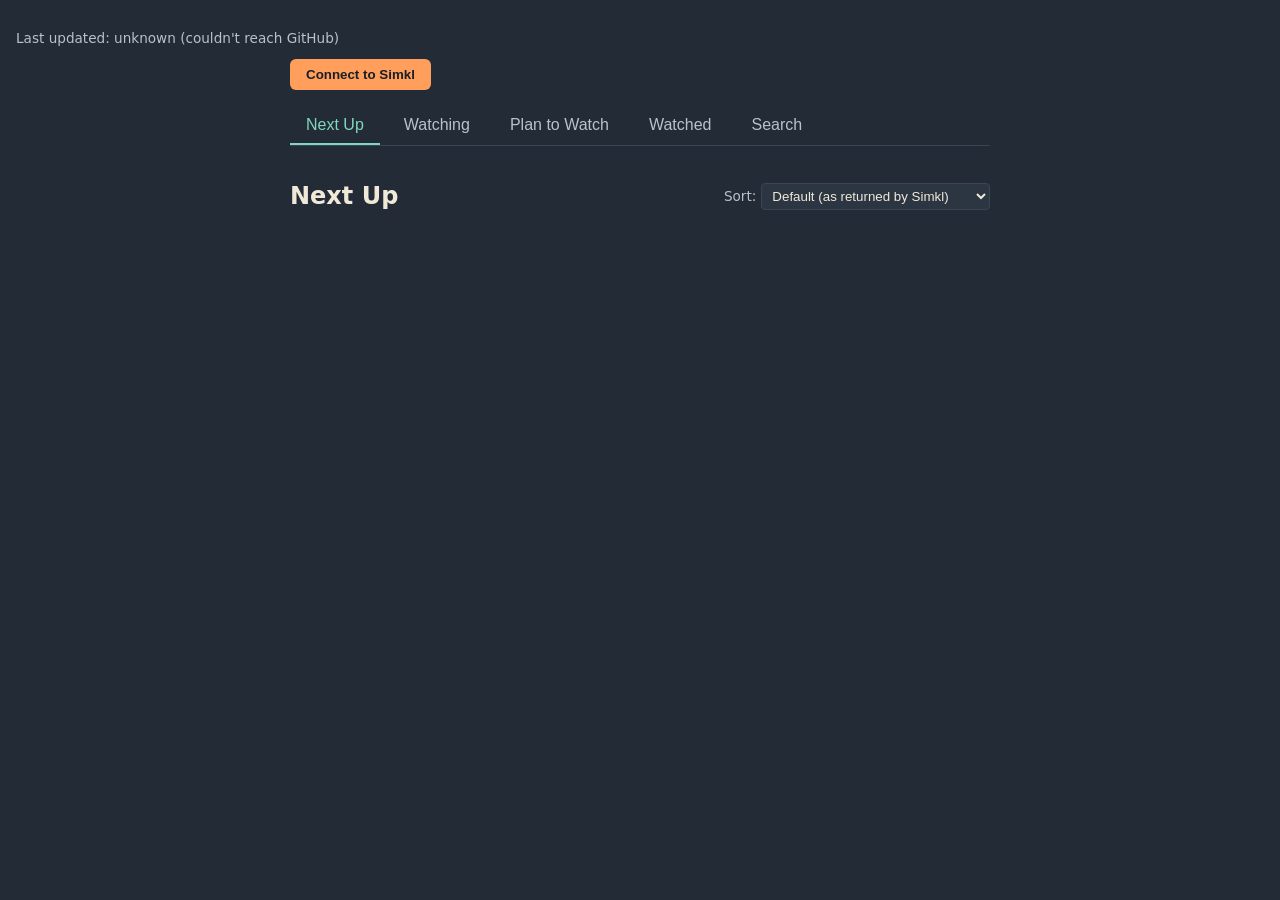
<file: docs/index.html>
<!DOCTYPE html>
<html>
<head>
  <meta charset="UTF-8">
  <meta name="viewport" content="width=device-width, initial-scale=1">
  <title>SimplSimkl</title>
  <link rel="manifest" href="manifest.json">
  <link rel="stylesheet" href="style.css">
</head>
<body>
  <p id="lastUpdated">Checking last updated time…</p>
  <div id="app">
    <button id="connectBtn" style="display:none;">Connect to Simkl</button>
    <p id="status"></p>

    <nav id="tabs">
      <button class="tab-btn active" data-tab="nextup">Next Up</button>
      <button class="tab-btn" data-tab="watching">Watching</button>
      <button class="tab-btn" data-tab="plantowatch">Plan to Watch</button>
      <button class="tab-btn" data-tab="completed">Watched</button>
      <button class="tab-btn" data-tab="search">Search</button>
    </nav>

    <div id="tabpanel-nextup" class="tab-panel">
      <div class="panel-header">
        <h2>Next Up</h2>
        <label class="sort-control">Sort: <select id="sort-nextup"></select></label>
      </div>
      <ul id="list-nextup"></ul>
    </div>

    <div id="tabpanel-watching" class="tab-panel" hidden>
      <div class="panel-header">
        <h2>Watching</h2>
        <label class="sort-control"><input type="checkbox" id="hide-caughtup" checked> Hide caught-up shows</label>
        <label class="sort-control">Sort: <select id="sort-watching"></select></label>
      </div>
      <ul id="list-watching"></ul>
    </div>

    <div id="tabpanel-plantowatch" class="tab-panel" hidden>
      <div class="panel-header">
        <h2>Plan to Watch</h2>
        <label class="sort-control">Sort: <select id="sort-plantowatch"></select></label>
      </div>
      <ul id="list-plantowatch"></ul>
    </div>

    <div id="tabpanel-completed" class="tab-panel" hidden>
      <div class="panel-header">
        <h2>Watched</h2>
        <label class="sort-control">Sort: <select id="sort-completed"></select></label>
      </div>
      <ul id="list-completed"></ul>
    </div>

    <div id="tabpanel-search" class="tab-panel" hidden>
      <div class="panel-header">
        <h2>Search Simkl</h2>
      </div>
      <form id="search-form" class="search-form">
        <input type="text" id="search-input" placeholder="Search movies and TV shows" autocomplete="off">
        <button type="submit">Search</button>
      </form>
      <ul id="search-results"></ul>
    </div>
  </div>

  <div id="itemdetail-overlay" class="overlay" hidden>
    <div id="itemdetail" class="modal"></div>
  </div>
  <div id="episodedetail-overlay" class="overlay" hidden>
    <div id="episodedetail" class="modal"></div>
  </div>

  <script>
    function ready(fn) {
      if (document.readyState === "loading") {
        window.addEventListener("DOMContentLoaded", fn);
      } else {
        fn();
      }
    }

    (async () => {
      let versionTag = Date.now(); // fallback if the GitHub API call fails
      try {
        const res = await fetch("https://api.github.com/repos/TheKlif/SimplSimkl/commits?path=docs&per_page=1");
        const commits = await res.json();
        const commitDate = new Date(commits[0].commit.committer.date);
        document.getElementById("lastUpdated").textContent = `Last updated: ${commitDate.toLocaleString()}`;
        versionTag = commits[0].sha.slice(0, 7);
      } catch (err) {
        document.getElementById("lastUpdated").textContent = "Last updated: unknown (couldn't reach GitHub)";
      }

      const scripts = [
        "auth.js", "sortutils.js", "watchlist.js", "nextup.js",
        "search.js", "itemdetail.js", "tabs.js", "registersw.js"
      ];
      for (const src of scripts) {
        const el = document.createElement("script");
        el.src = `${src}?v=${versionTag}`;
        el.async = false; // dynamically created scripts default to async=true; this preserves load order
        document.body.appendChild(el);
      }
    })();
  </script>
</body>
</html>
</file>
<file: docs/style.css>
:root {
  --bg: #232b36;
  --bg-elevated: #2c3542;
  --bg-hover: #333f4f;
  --text: #f0e9d8;
  --text-muted: #b9c1cc;
  --mint: #7fd8be;
  --tangerine: #ff9f5b;
  --border: #3a4453;
}

* { box-sizing: border-box; }

body {
  background: var(--bg);
  color: var(--text);
  font-family: system-ui, sans-serif;
  margin: 0;
  padding: 1em;
}

#app {
  max-width: 700px;
  margin: 0 auto;
}

#lastUpdated {
  color: var(--text-muted);
  font-size: 0.85em;
}

#connectBtn {
  background: var(--tangerine);
  color: #1a1f27;
  border: none;
  padding: 0.6em 1.2em;
  border-radius: 6px;
  font-weight: 600;
  cursor: pointer;
}
#connectBtn:hover { background: #ffb27a; }

#tabs {
  display: flex;
  gap: 0.5em;
  border-bottom: 1px solid var(--border);
  margin: 1em 0;
}

.tab-btn {
  background: none;
  border: none;
  color: var(--text-muted);
  padding: 0.6em 1em;
  cursor: pointer;
  font-size: 1em;
  border-bottom: 2px solid transparent;
}
.tab-btn.active { color: var(--mint); border-bottom: 2px solid var(--mint); }
.tab-btn:hover { color: var(--text); }

.tab-panel[hidden] { display: none; }

.panel-header {
  display: flex;
  justify-content: space-between;
  align-items: center;
  flex-wrap: wrap;
  gap: 0.5em;
}

.sort-control { font-size: 0.85em; color: var(--text-muted); }

select {
  background: var(--bg-elevated);
  color: var(--text);
  border: 1px solid var(--border);
  border-radius: 4px;
  padding: 0.3em 0.5em;
}

ul { list-style: none; padding: 0; margin: 0; }

li {
  display: flex;
  align-items: center;
  gap: 0.75em;
  padding: 0.5em 0;
  border-bottom: 1px solid var(--border);
}

.item-title {
  cursor: pointer;
  color: var(--text);
  flex: 1 1 auto;
  min-width: 0;
  overflow: hidden;
  text-overflow: ellipsis;
  white-space: nowrap;
}
.item-title:hover { color: var(--mint); text-decoration: underline; }

.nextup-item { align-items: center; }
.nextup-banner {
  width: 70px;
  height: auto;
  border-radius: 4px;
  cursor: pointer;
  flex-shrink: 0;
}
.nextup-text { display: flex; flex-direction: column; gap: 0.2em; }
.nextup-title { cursor: pointer; font-weight: 600; }
.nextup-title:hover { color: var(--mint); }
.nextup-episode { cursor: pointer; color: var(--text-muted); font-size: 0.9em; }
.nextup-episode:hover { color: var(--tangerine); }

.mark-watched-btn {
  align-self: flex-start;
  background: var(--tangerine);
  color: #1a1f27;
  border: none;
  padding: 0.3em 0.7em;
  border-radius: 4px;
  font-size: 0.85em;
  cursor: pointer;
}
.mark-watched-btn:hover { background: #ffb27a; }

.search-form {
  display: flex;
  gap: 0.5em;
  margin-bottom: 1em;
}
.search-form input {
  flex: 1;
  background: var(--bg-elevated);
  color: var(--text);
  border: 1px solid var(--border);
  border-radius: 4px;
  padding: 0.5em 0.7em;
}
.search-form button {
  background: var(--mint);
  color: #1a1f27;
  border: none;
  border-radius: 4px;
  padding: 0.5em 1em;
  cursor: pointer;
  font-weight: 600;
}
.search-form button:hover { background: #97e6ce; }

.search-result-item { align-items: flex-start; }
.search-result-banner {
  width: 70px;
  height: auto;
  border-radius: 4px;
  flex-shrink: 0;
  cursor: pointer;
}
.search-result-text { display: flex; flex-direction: column; gap: 0.3em; min-width: 0; }
.search-result-title { font-weight: 600; cursor: pointer; }
.search-result-title:hover { color: var(--mint); }
.search-result-overview {
  margin: 0;
  color: var(--text-muted);
  font-size: 0.9em;
  white-space: nowrap;
  overflow: hidden;
  text-overflow: ellipsis;
}
.status-btn-group {
  display: flex;
  gap: 0.4em;
  flex-wrap: wrap;
  flex-shrink: 0;
  align-items: center;
}
.status-btn {
  background: var(--bg-hover);
  color: var(--text);
  border: 1px solid var(--border);
  border-radius: 4px;
  padding: 0.4em 0.7em;
  font-size: 0.85em;
  cursor: pointer;
}

.status-btn-active {
  border-color: var(--mint);
  color: var(--mint);
}

.status-btn:hover { border-color: var(--mint); color: var(--mint); }
.status-btn-placeholder { visibility: hidden; }
.search-result-confirm { color: var(--mint); font-size: 0.85em; }

.search-correction-note {
  color: var(--text-muted);
  font-size: 0.85em;
  font-style: italic;
  padding: 0.3em 0;
  border-bottom: none;
}

.episode-watched { color: var(--text-muted); }
.episode-link { cursor: pointer; }
.episode-link:hover { color: var(--mint); }

.overlay {
  position: fixed;
  inset: 0;
  background: rgba(0, 0, 0, 0.6);
  display: flex;
  align-items: flex-start;
  justify-content: center;
  padding: 5vh 1em;
  z-index: 100;
  overflow-y: auto;
}
.overlay[hidden] { display: none; }

.modal {
  background: var(--bg-elevated);
  border: 1px solid var(--border);
  border-radius: 8px;
  padding: 1.5em;
  max-width: 500px;
  width: 100%;
  max-height: 85vh;
  overflow-y: auto;
}

.modal-close {
  display: block;
  margin-bottom: 1em;
  background: var(--bg-hover);
  color: var(--text);
  border: 1px solid var(--border);
  border-radius: 4px;
  padding: 0.4em 0.8em;
  cursor: pointer;
}

.modal-poster { width: 150px; border-radius: 4px; }

details summary { cursor: pointer; color: var(--mint); padding: 0.3em 0; }

@media (max-width: 600px) {
  body { padding: 0.75em; font-size: 1.05em; }
  #tabs { overflow-x: auto; flex-wrap: nowrap; -webkit-overflow-scrolling: touch; }
  .tab-btn { flex-shrink: 0; padding: 0.7em 0.9em; }
  select, .status-btn, .mark-watched-btn, .search-form button, .modal-close {
    padding: 0.6em 1em;
    font-size: 1em;
  }
  .search-form input { padding: 0.6em 0.8em; font-size: 1em; }
  .nextup-banner, .search-result-banner { width: 60px; }
  .modal { padding: 1em; max-width: 100%; }
}

.type-badge {
  font-size: 0.65em;
  text-transform: uppercase;
  letter-spacing: 0.03em;
  color: var(--text-muted);
  border: 1px solid var(--border);
  border-radius: 3px;
  padding: 0.1em 0.4em;
  margin-left: 0.35em;
  vertical-align: super;
}
</file>
